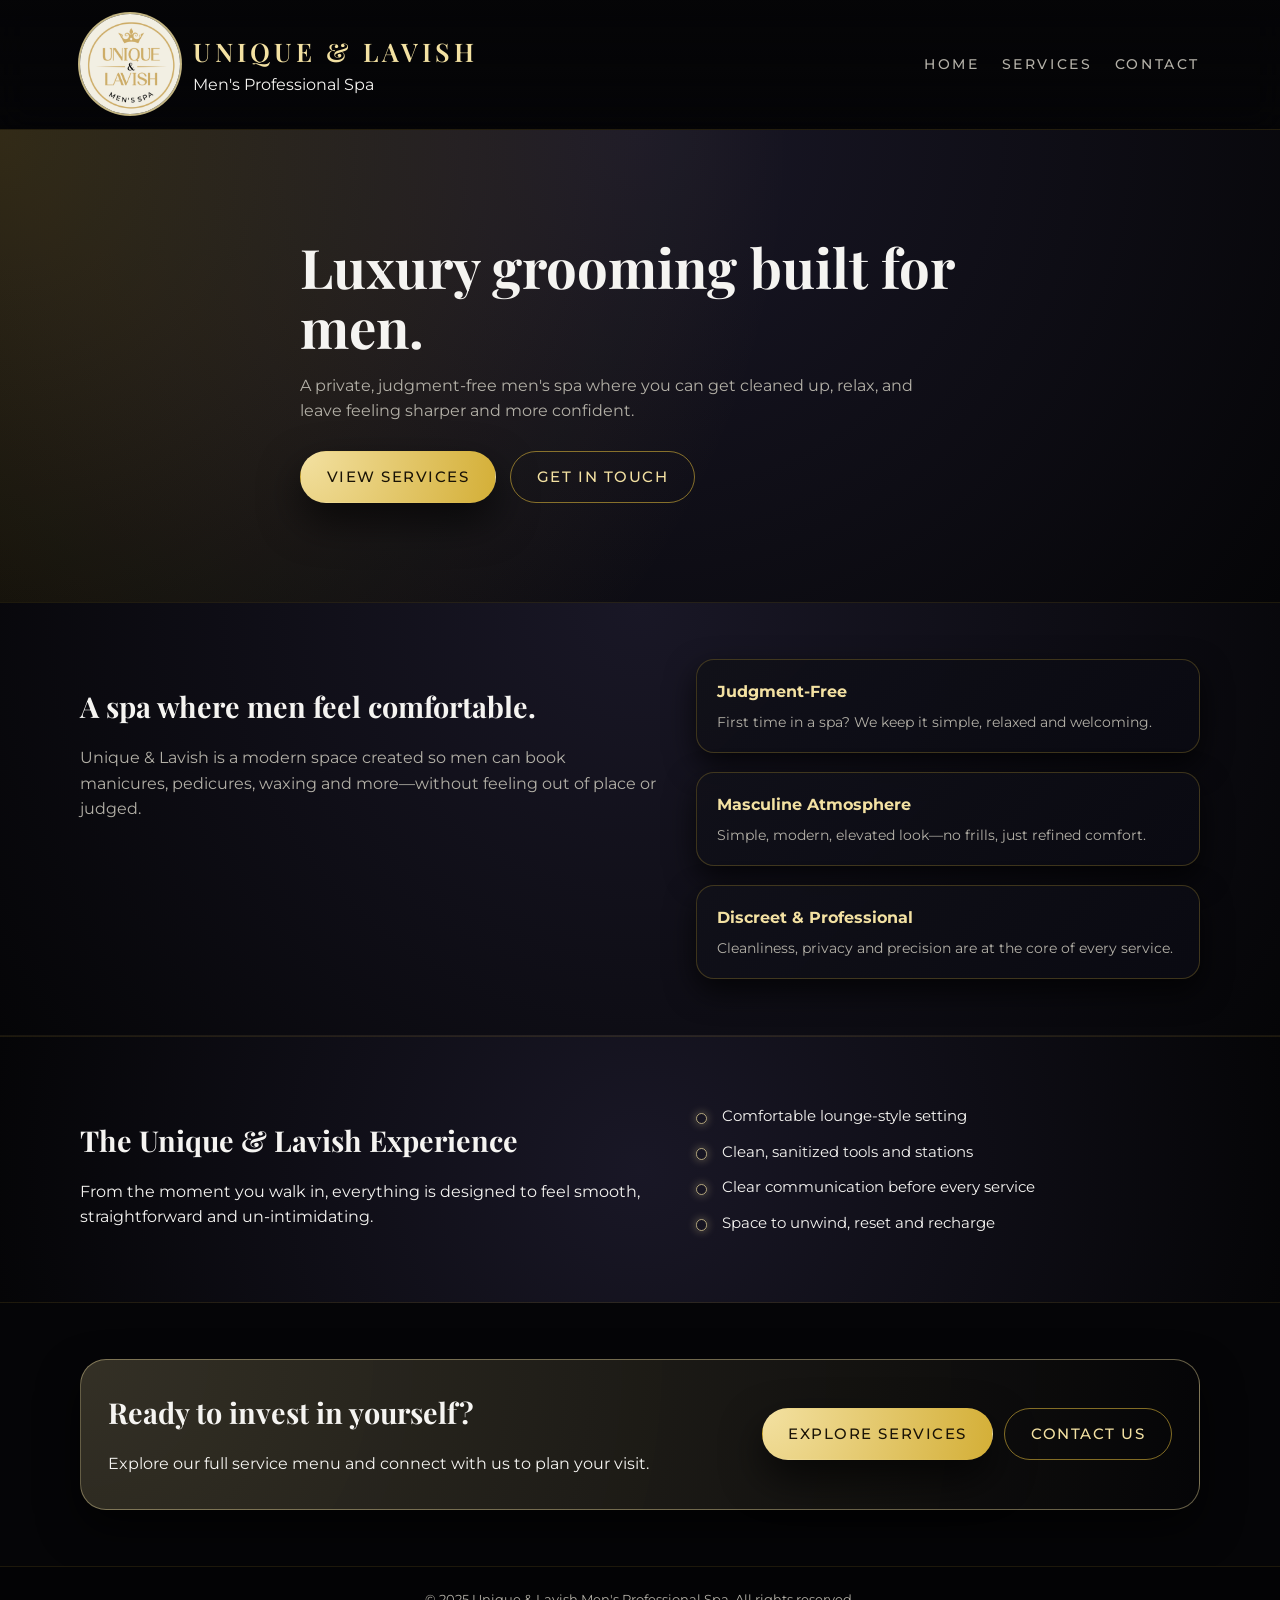
<file: index.html>
<!DOCTYPE html>
<html lang="en">
<head>
  <meta charset="UTF-8" />
  <meta name="viewport" content="width=device-width, initial-scale=1.0" />
  <title>Unique &amp; Lavish Men's Professional Spa</title>

  <link rel="preconnect" href="https://fonts.googleapis.com">
  <link rel="preconnect" href="https://fonts.gstatic.com" crossorigin>
  <link href="https://fonts.googleapis.com/css2?family=Playfair+Display:wght@500;700&family=Montserrat:wght@300;400;500;600&display=swap" rel="stylesheet">

  <link rel="stylesheet" href="styles.css" />
</head>
<body>
  <header class="site-header">
    <div class="container header-inner">
      <div class="brand">
        <img src="images/logo-round2.png" alt="Unique & Lavish Men's Spa logo" class="brand-logo">
        <div class="brand-text">
          <span class="brand-name">Unique &amp; Lavish</span>
          <span class="brand-tagline">Men's Professional Spa</span>
        </div>
      </div>

      <nav class="main-nav">
        <a href="index.html">Home</a>
        <a href="services.html">Services</a>
        <a href="contact.html">Contact</a>
      </nav>
    </div>
  </header>

  <main>
    <!-- HERO SECTION -->
    <section class="hero">
      <div class="hero-overlay"></div>
      <div class="container hero-content">
        <h1>Luxury grooming built for men.</h1>
        <p class="hero-subtitle">
          A private, judgment-free men's spa where you can get cleaned up,
          relax, and leave feeling sharper and more confident.
        </p>
        <div class="hero-actions">
          <a href="services.html" class="btn btn-primary">View Services</a>
          <a href="contact.html" class="btn btn-ghost">Get in Touch</a>
        </div>
      </div>
    </section>

    <!-- ABOUT / SAFE SPACE SECTION -->
    <section class="section section-about">
      <div class="container about-grid">
        <div>
          <h2>A spa where men feel comfortable.</h2>
          <p>
            Unique &amp; Lavish is a modern space created so men can book manicures,
            pedicures, waxing and more—without feeling out of place or judged.
          </p>
        </div>
        <div class="about-highlights">
          <div class="highlight-card">
            <h3>Judgment-Free</h3>
            <p>
              First time in a spa? We keep it simple, relaxed and welcoming.
            </p>
          </div>
          <div class="highlight-card">
            <h3>Masculine Atmosphere</h3>
            <p>
              Simple, modern, elevated look—no frills, just refined comfort.
            </p>
          </div>
          <div class="highlight-card">
            <h3>Discreet &amp; Professional</h3>
            <p>
              Cleanliness, privacy and precision are at the core of every service.
            </p>
          </div>
        </div>
      </div>
    </section>

    <!-- EXPERIENCE / VALUES STRIP -->
    <section class="section section-experience">
      <div class="container experience-inner">
        <div>
          <h2>The Unique &amp; Lavish Experience</h2>
          <p>
            From the moment you walk in, everything is designed to feel smooth,
            straightforward and un-intimidating.
          </p>
        </div>
        <ul class="experience-list">
          <li>Comfortable lounge-style setting</li>
          <li>Clean, sanitized tools and stations</li>
          <li>Clear communication before every service</li>
          <li>Space to unwind, reset and recharge</li>
        </ul>
      </div>
    </section>

    <!-- SIMPLE CTA -->
    <section class="section section-cta">
      <div class="container cta-inner">
        <div>
          <h2>Ready to invest in yourself?</h2>
          <p>
            Explore our full service menu and connect with us to plan your visit.
          </p>
        </div>
        <div class="cta-actions">
          <a href="services.html" class="btn btn-primary">Explore Services</a>
          <a href="contact.html" class="btn btn-ghost">Contact Us</a>
        </div>
      </div>
    </section>
  </main>

  <footer class="site-footer">
    <div class="container footer-inner">
      <span>© 2025 Unique &amp; Lavish Men's Professional Spa. All rights reserved.</span>
    </div>
  </footer>
</body>
</html>
</file>
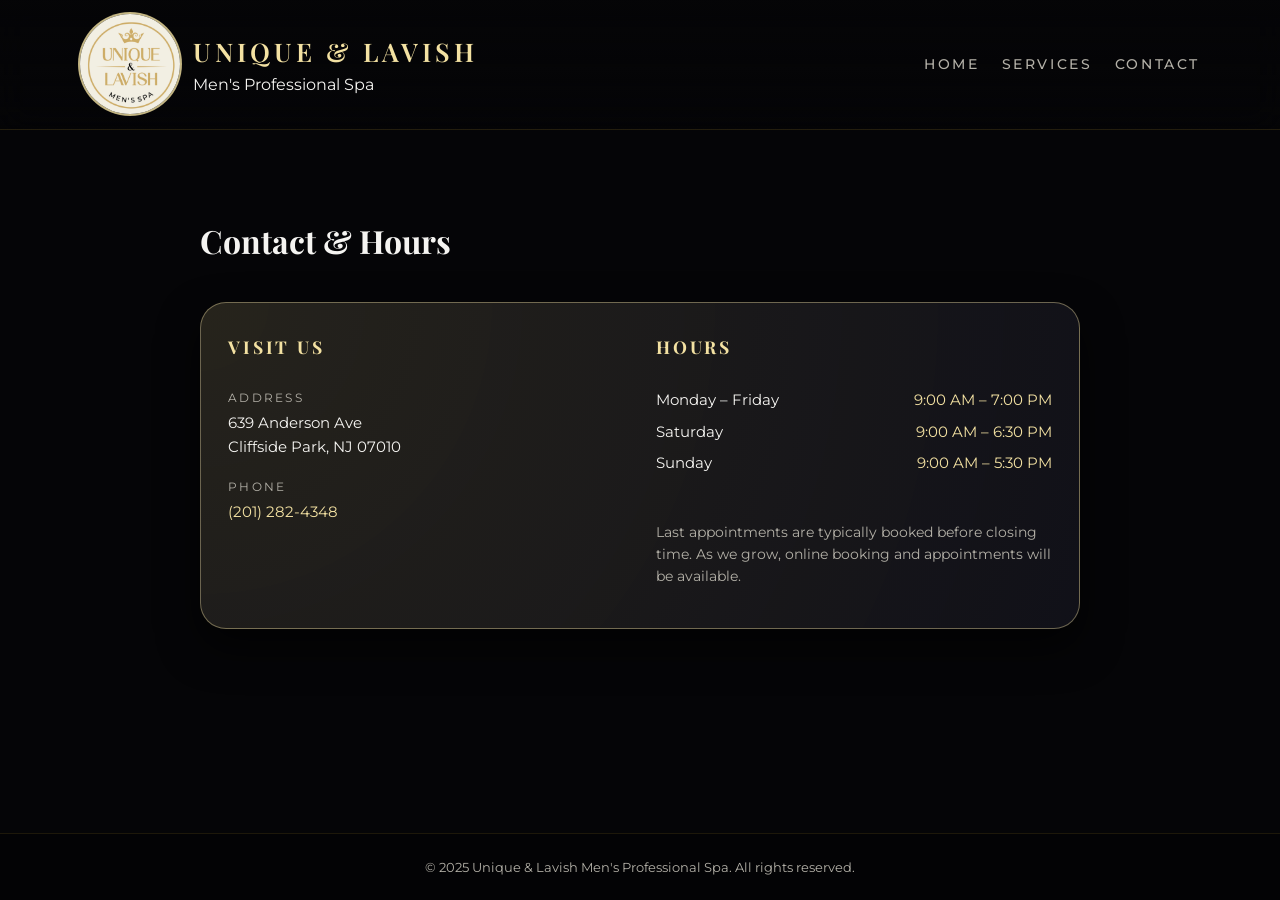
<file: contact.html>
<!DOCTYPE html>
<html lang="en">
<head>
  <meta charset="UTF-8" />
  <meta name="viewport" content="width=device-width, initial-scale=1.0" />
  <title>Contact | Unique &amp; Lavish Men's Professional Spa</title>
  <link rel="preconnect" href="https://fonts.googleapis.com">
  <link rel="preconnect" href="https://fonts.gstatic.com" crossorigin>
  <link href="https://fonts.googleapis.com/css2?family=Playfair+Display:wght@500;700&family=Montserrat:wght@300;400;500;600&display=swap" rel="stylesheet">
  <link rel="stylesheet" href="styles.css" />
</head>
<body class="page">
    <header class="site-header">
    <div class="container header-inner">
      <div class="brand">
        <img src="images/logo-round2.png" alt="Unique & Lavish Men's Spa logo" class="brand-logo">
        <div class="brand-text">
          <span class="brand-name">Unique &amp; Lavish</span>
          <span class="brand-tagline">Men's Professional Spa</span>
        </div>
      </div>

      <nav class="main-nav">
        <a href="index.html">Home</a>
        <a href="services.html">Services</a>
        <a href="contact.html">Contact</a>
      </nav>
    </div>
  </header>

  <main class="page-main">
    <div class="container contact-layout">
      <header class="contact-header">
        <h1 class="page-title">Contact &amp; Hours</h1>
      </header>

      <section class="contact-card">
        <div class="contact-grid">
          <div class="contact-column">
            <h2 class="contact-subtitle">Visit Us</h2>
            <div class="contact-line">
              <span class="contact-label">Address</span>
              <span class="contact-value">
                639 Anderson Ave<br />
                Cliffside Park, NJ 07010
              </span>
            </div>

            <div class="contact-line">
              <span class="contact-label">Phone</span>
              <a class="contact-value contact-link" href="tel:12012824348">
                (201) 282-4348
              </a>
            </div>
          </div>

          <div class="contact-column">
            <h2 class="contact-subtitle">Hours</h2>
            <ul class="hours-list">
              <li><span>Monday – Friday</span><span>9:00 AM – 7:00 PM</span></li>
              <li><span>Saturday</span><span>9:00 AM – 6:30 PM</span></li>
              <li><span>Sunday</span><span>9:00 AM – 5:30 PM</span></li>
            </ul>
            <p class="hours-note">
              Last appointments are typically booked before closing time. As we grow,
              online booking and appointments will be available.
            </p>
          </div>
        </div>
      </section>
    </div>
  </main>

  <footer class="site-footer">
    <div class="container footer-inner">
      <span>© 2025 Unique &amp; Lavish Men's Professional Spa. All rights reserved.</span>
    </div>
  </footer>
</body>
</html>
</file>
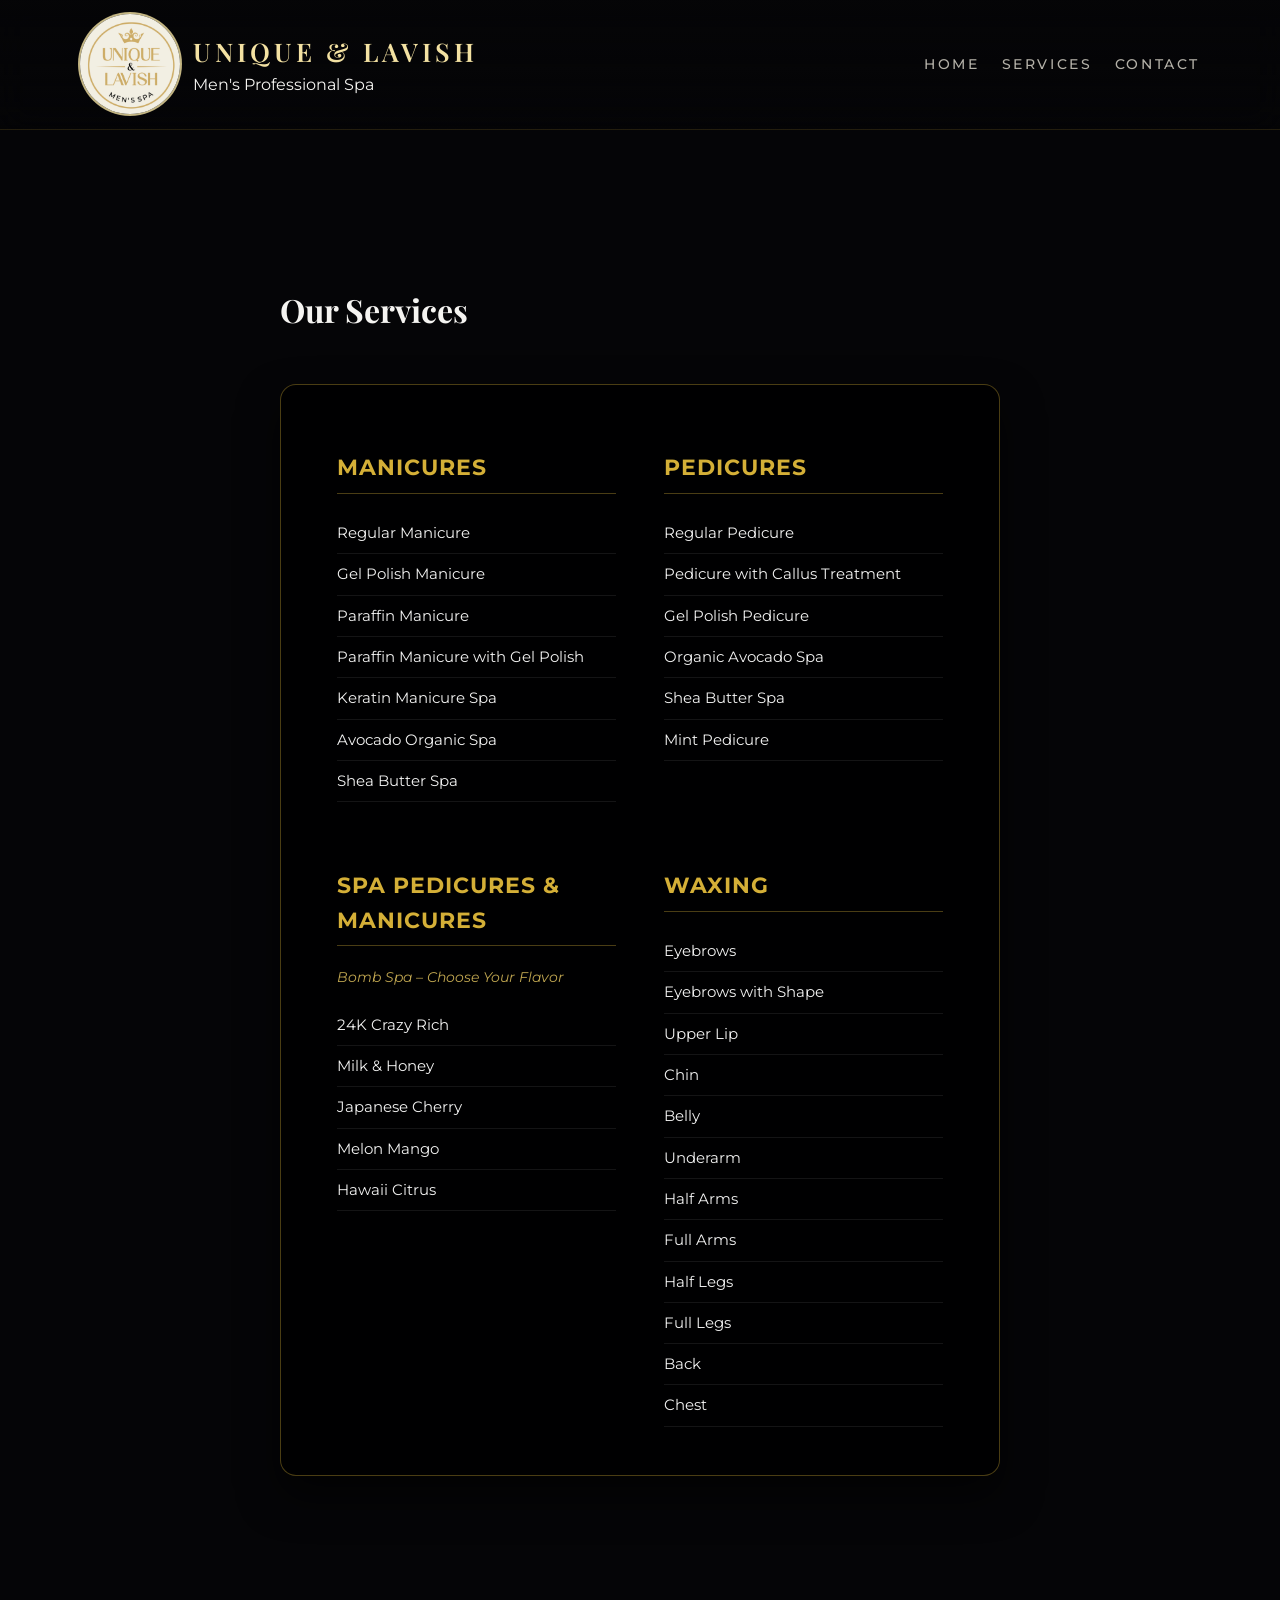
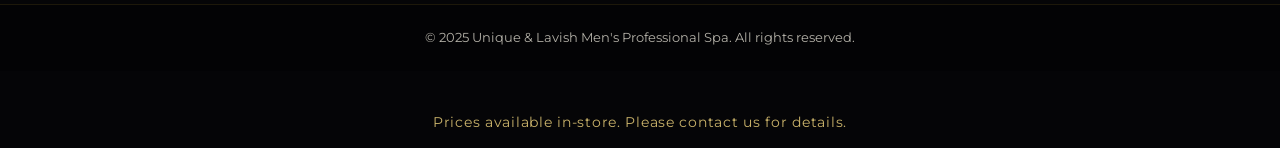
<file: services.html>
<!DOCTYPE html>
<html lang="en">
<head>
  <meta charset="UTF-8" />
  <meta name="viewport" content="width=device-width, initial-scale=1.0" />
  <title>Services | Unique &amp; Lavish Men's Professional Spa</title>
  <link rel="preconnect" href="https://fonts.googleapis.com">
  <link rel="preconnect" href="https://fonts.gstatic.com" crossorigin>
  <link href="https://fonts.googleapis.com/css2?family=Playfair+Display:wght@500;700&family=Montserrat:wght@300;400;500;600&display=swap" rel="stylesheet">
  <link rel="stylesheet" href="styles.css" />
</head>
<body class="page">
    <header class="site-header">
    <div class="container header-inner">
      <div class="brand">
        <img src="images/logo-round2.png" alt="Unique & Lavish Men's Spa logo" class="brand-logo">
        <div class="brand-text">
          <span class="brand-name">Unique &amp; Lavish</span>
          <span class="brand-tagline">Men's Professional Spa</span>
        </div>
      </div>

      <nav class="main-nav">
        <a href="index.html">Home</a>
        <a href="services.html">Services</a>
        <a href="contact.html">Contact</a>
      </nav>
    </div>
  </header>

  <main class="page-main">
    <div class="container services-layout">
    
      <section class="services">
    <h1 class="page-title">Our Services</h1>

    <div class="menu-grid">

      <div class="menu-section">
        <h2>Manicures</h2>
        <ul>
          <li>Regular Manicure</li>
          <li>Gel Polish Manicure</li>
          <li>Paraffin Manicure</li>
          <li>Paraffin Manicure with Gel Polish</li>
          <li>Keratin Manicure Spa</li>
          <li>Avocado Organic Spa</li>
          <li>Shea Butter Spa</li>
        </ul>
      </div>

      <div class="menu-section">
        <h2>Pedicures</h2>
        <ul>
          <li>Regular Pedicure</li>
          <li>Pedicure with Callus Treatment</li>
          <li>Gel Polish Pedicure</li>
          <li>Organic Avocado Spa</li>
          <li>Shea Butter Spa</li>
          <li>Mint Pedicure</li>
        </ul>
      </div>

      <div class="menu-section">
        <h2>Spa Pedicures & Manicures</h2>
        <p class="menu-subtitle">Bomb Spa – Choose Your Flavor</p>
        <ul>
          <li>24K Crazy Rich</li>
          <li>Milk & Honey</li>
          <li>Japanese Cherry</li>
          <li>Melon Mango</li>
          <li>Hawaii Citrus</li>
        </ul>
      </div>

      <div class="menu-section">
        <h2>Waxing</h2>
        <ul>
          <li>Eyebrows</li>
          <li>Eyebrows with Shape</li>
          <li>Upper Lip</li>
          <li>Chin</li>
          <li>Belly</li>
          <li>Underarm</li>
          <li>Half Arms</li>
          <li>Full Arms</li>
          <li>Half Legs</li>
          <li>Full Legs</li>
          <li>Back</li>
          <li>Chest</li>
        </ul>
      </div>

    </div>
  </div>
</section>
    </div>
  </main>

  <footer class="site-footer">
    <div class="container footer-inner">
      <span>© 2025 Unique &amp; Lavish Men's Professional Spa. All rights reserved.</span>
    </div>
  </footer>
</body>
</html>
<p class="price-note">
  Prices available in-store. Please contact us for details.
</p>
</file>
<file: styles.css>
:root {
  --bg-main: #050507;
  --bg-elevated: #111119;
  --bg-soft: #171725;
  --gold: #d4af37;
  --gold-soft: #f3e1a2;
  --text-main: #f5f4f1;
  --text-muted: #b3b0a7;
  --border-subtle: rgba(212, 175, 55, 0.25);
  --radius-lg: 18px;
  --radius-xl: 26px;
  --shadow-soft: 0 18px 40px rgba(0, 0, 0, 0.65);
}

*,
*::before,
*::after {
  box-sizing: border-box;
}

body {
  margin: 0;
  font-family: "Montserrat", system-ui, -apple-system, BlinkMacSystemFont, "Segoe UI", sans-serif;
  background-color: var(--bg-main);
  color: var(--text-main);
  line-height: 1.6;
}

.container {
  width: min(1120px, 100% - 2.5rem);
  margin-inline: auto;
}

.site-header {
  position: sticky;
  top: 0;
  z-index: 50;
  backdrop-filter: blur(16px);
  background: linear-gradient(to bottom, rgba(5, 5, 7, 0.95), rgba(5, 5, 7, 0.6), transparent);
  border-bottom: 1px solid rgba(212, 175, 55, 0.15);
}

.header-inner {
  display: flex;
  align-items: center;
  justify-content: space-between;
  padding-block: 0.9rem;
  gap: 1.25rem;
}

.brand {
  display: flex;
  align-items: center;
  gap: 0.8rem;
}

.brand-logo {
  width: 100px;
  height: 100px;
  border-radius: 50%;
  object-fit: cover;
  box-shadow: 0 0 0 2px rgba(243, 225, 162, 0.8);
}

.brand-text {
  display: flex;
  flex-direction: column;
}

.brand-name {
  font-family: "Playfair Display", serif;
  font-size: 1.6rem;
  font-weight: 600;
  letter-spacing: 0.16em;
  text-transform: uppercase;
  color: var(--gold-soft);
}

.main-nav {
  display: flex;
  align-items: center;
  gap: 1.4rem;
  font-size: 0.9rem;
}

.main-nav a {
  text-decoration: none;
  color: var(--text-muted);
  text-transform: uppercase;
  letter-spacing: 0.18em;
  font-weight: 500;
  position: relative;
}

.main-nav a::after {
  content: "";
  position: absolute;
  left: 0;
  bottom: -0.35rem;
  width: 0;
  height: 1px;
  background: linear-gradient(90deg, var(--gold), var(--gold-soft));
  transition: width 0.25s ease;
}

.main-nav a:hover {
  color: var(--text-main);
}

.main-nav a:hover::after {
  width: 100%;
}

.btn {
  display: inline-flex;
  align-items: center;
  justify-content: center;
  padding: 0.8rem 1.6rem;
  border-radius: 999px;
  text-decoration: none;
  font-size: 0.95rem;
  font-weight: 500;
  letter-spacing: 0.1em;
  text-transform: uppercase;
  border: 1px solid transparent;
  cursor: pointer;
  transition: transform 0.15s ease, box-shadow 0.15s ease, background 0.15s ease, border-color 0.15s ease, color 0.15s ease;
}

.btn-primary {
  background: radial-gradient(circle at top left, var(--gold-soft), var(--gold));
  color: #1a1306;
  box-shadow: var(--shadow-soft);
}

.btn-primary:hover {
  transform: translateY(-1px);
  box-shadow: 0 14px 30px rgba(0, 0, 0, 0.85);
}

.btn-ghost {
  background: transparent;
  color: var(--gold-soft);
  border-color: rgba(212, 175, 55, 0.6);
}

.btn-ghost:hover {
  background: rgba(212, 175, 55, 0.05);
  border-color: var(--gold-soft);
}

.hero {
  position: relative;
  padding-block: 5.5rem 5rem;
  background: radial-gradient(circle at top, #191726, #050507);
  color: var(--text-main);
}

.hero-overlay {
  position: absolute;
  inset: 0;
  background: radial-gradient(circle at top left, rgba(212, 175, 55, 0.2), transparent 58%);
  mix-blend-mode: screen;
}

.hero-content {
  position: relative;
  max-width: 680px;
  padding-block: 1.2rem;
}

.hero-badge {
  display: inline-flex;
  align-items: center;
  gap: 0.5rem;
  padding: 0.3rem 0.9rem;
  border-radius: 999px;
  border: 1px solid rgba(243, 225, 162, 0.55);
  background: rgba(0, 0, 0, 0.6);
  font-size: 0.72rem;
  text-transform: uppercase;
  letter-spacing: 0.16em;
  color: var(--gold-soft);
  margin-bottom: 1.1rem;
}

.hero h1 {
  font-family: "Playfair Display", serif;
  font-size: clamp(2.3rem, 3vw + 1.6rem, 3.4rem);
  line-height: 1.1;
  margin: 0 0 1rem;
}

.hero-subtitle {
  font-size: 1rem;
  color: var(--text-muted);
  max-width: 40rem;
  margin-bottom: 1.7rem;
}

.hero-actions {
  display: flex;
  flex-wrap: wrap;
  gap: 0.9rem;
}

.section {
  padding-block: 3.5rem;
}

.section h2 {
  font-family: "Playfair Display", serif;
  font-size: 1.8rem;
  margin-bottom: 0.8rem;
}

.section-intro {
  color: var(--text-muted);
  max-width: 34rem;
  margin-bottom: 2rem;
}

/* About */

.section-about {
  background: radial-gradient(circle at top, #191726, #050507);
  border-top: 1px solid rgba(212, 175, 55, 0.12);
  border-bottom: 1px solid rgba(212, 175, 55, 0.08);
}

.about-grid {
  display: grid;
  grid-template-columns: minmax(0, 1.6fr) minmax(0, 1.4fr);
  gap: 2.5rem;
  align-items: flex-start;
}

.section-about p {
  color: var(--text-muted);
}

.about-highlights {
  display: grid;
  gap: 1.2rem;
}

.highlight-card {
  background: linear-gradient(135deg, rgba(17, 17, 25, 0.95), rgba(10, 10, 18, 0.98));
  border-radius: var(--radius-lg);
  border: 1px solid var(--border-subtle);
  padding: 1.15rem 1.25rem;
  box-shadow: 0 12px 30px rgba(0, 0, 0, 0.7);
}

.highlight-card h3 {
  font-size: 1rem;
  margin: 0 0 0.4rem;
  color: var(--gold-soft);
}

.highlight-card p {
  margin: 0;
  font-size: 0.9rem;
}

/* Experience */

.section-experience {
  background: radial-gradient(circle at center, #191726, #050507);
  border-top: 1px solid rgba(212, 175, 55, 0.12);
  border-bottom: 1px solid rgba(212, 175, 55, 0.12);
}

.experience-inner {
  display: grid;
  grid-template-columns: minmax(0, 1.6fr) minmax(0, 1.4fr);
  gap: 2.5rem;
  align-items: center;
}

.experience-list {
  list-style: none;
  margin: 0;
  padding: 0;
  display: grid;
  gap: 0.7rem;
}

.experience-list li {
  position: relative;
  padding-left: 1.6rem;
  font-size: 0.95rem;
  color: var(--text-main);
}

.experience-list li::before {
  content: "";
  position: absolute;
  left: 0;
  top: 0.55rem;
  width: 0.7rem;
  height: 0.7rem;
  border-radius: 999px;
  border: 1px solid rgba(243, 225, 162, 0.7);
  box-shadow: 0 0 10px rgba(243, 225, 162, 0.4);
}

/* CTA */

.section-cta {
  background: #050507;
}

.cta-inner {
  display: flex;
  flex-wrap: wrap;
  align-items: center;
  justify-content: space-between;
  gap: 1.5rem;
  border-radius: var(--radius-xl);
  border: 1px solid rgba(243, 225, 162, 0.4);
  padding: 1.8rem 1.7rem;
  background: radial-gradient(circle at top left, rgba(243, 225, 162, 0.2), rgba(5, 5, 7, 0.98));
  box-shadow: var(--shadow-soft);
}

.section-cta h2 {
  margin-top: 0;
}

.section-cta p {
  margin-bottom: 0.2rem;
}

.cta-actions {
  display: flex;
  flex-wrap: wrap;
  gap: 0.7rem;
}

.cta-actions .btn {
  min-width: 160px;
}

/* Footer */

.site-footer {
  border-top: 1px solid rgba(212, 175, 55, 0.12);
  padding-block: 1.4rem;
  background: #030305;
}

.footer-inner {
  text-align: center;
  font-size: 0.82rem;
  color: var(--text-muted);
}

/* Simple page layout for other pages */

.page {
  min-height: 100vh;
  display: flex;
  flex-direction: column;
}

.page-main {
  flex: 1;
  padding-block: 4rem;
}

.page-title {
  font-family: "Playfair Display", serif;
  font-size: 2rem;
  margin-bottom: 0.75rem;
}

.page-intro {
  color: var(--text-muted);
  max-width: 36rem;
  margin-bottom: 2rem;
}

/* Responsive */

@media (max-width: 820px) {
  .header-inner {
    flex-direction: column;
    align-items: flex-start;
  }

  .main-nav {
    flex-wrap: wrap;
    justify-content: flex-start;
  }

  .about-grid,
  .experience-inner {
    grid-template-columns: minmax(0, 1fr);
  }

  .cta-inner {
    align-items: flex-start;
  }

  .hero {
    padding-block: 4.4rem 4rem;
  }
}

@media (max-width: 520px) {
  .main-nav {
    font-size: 0.78rem;
    gap: 0.9rem;
  }

  .brand-logo {
    width: 44px;
    height: 44px;
  }

  .hero-actions {
    flex-direction: column;
    align-items: stretch;
  }
}


/* Services page layout */

.services-layout {
  max-width: 720px;
}

.services-header {
  margin-bottom: 2.3rem;
}

.services-card {
  background: radial-gradient(circle at top left, rgba(243, 225, 162, 0.16), rgba(17, 17, 25, 0.98));
  border-radius: var(--radius-xl);
  border: 1px solid rgba(243, 225, 162, 0.4);
  padding: 1.9rem 1.7rem 1.7rem;
  box-shadow: var(--shadow-soft);
}

.services-section-title {
  font-family: "Playfair Display", serif;
  font-size: 1.2rem;
  text-transform: uppercase;
  letter-spacing: 0.18em;
  color: var(--gold-soft);
  margin-top: 0;
  margin-bottom: 1.1rem;
}

.service-list {
  list-style: none;
  margin: 0;
  padding: 0;
  display: flex;
  flex-direction: column;
  gap: 0.8rem;
}

.service-item {
  display: flex;
  align-items: baseline;
  justify-content: space-between;
  gap: 1rem;
  padding-bottom: 0.6rem;
  border-bottom: 1px solid rgba(243, 225, 162, 0.24);
}

.service-info {
  display: flex;
  flex-direction: column;
}

.service-name {
  font-size: 1rem;
  font-weight: 500;
}

.service-meta {
  font-size: 0.8rem;
  text-transform: uppercase;
  letter-spacing: 0.16em;
  color: var(--text-muted);
  margin-top: 0.1rem;
}

.service-price {
  font-size: 1rem;
  font-weight: 600;
  color: var(--gold-soft);
  white-space: nowrap;
}

.services-note {
  margin-top: 1.4rem;
  font-size: 0.86rem;
  color: var(--text-muted);
}

@media (max-width: 520px) {
  .services-card {
    padding-inline: 1.2rem;
  }

  .service-item {
    flex-direction: row;
    align-items: flex-start;
  }
}


/* Contact page layout */

.contact-layout {
  max-width: 880px;
}

.contact-header {
  margin-bottom: 2.2rem;
}

.contact-card {
  background: radial-gradient(circle at top left, rgba(243, 225, 162, 0.14), rgba(17, 17, 25, 0.98));
  border-radius: var(--radius-xl);
  border: 1px solid rgba(243, 225, 162, 0.4);
  padding: 1.9rem 1.7rem 1.7rem;
  box-shadow: var(--shadow-soft);
}

.contact-grid {
  display: grid;
  grid-template-columns: minmax(0, 1.1fr) minmax(0, 1.1fr);
  gap: 2rem;
}

.contact-column {
  display: flex;
  flex-direction: column;
  gap: 1.1rem;
}

.contact-subtitle {
  font-family: "Playfair Display", serif;
  font-size: 1.1rem;
  text-transform: uppercase;
  letter-spacing: 0.16em;
  color: var(--gold-soft);
  margin-top: 0;
  margin-bottom: 0.6rem;
}

.contact-line {
  display: flex;
  flex-direction: column;
  gap: 0.15rem;
}

.contact-label {
  font-size: 0.78rem;
  text-transform: uppercase;
  letter-spacing: 0.18em;
  color: var(--text-muted);
}

.contact-value {
  font-size: 0.96rem;
}

.contact-link {
  text-decoration: none;
  color: var(--gold-soft);
}

.contact-link:hover {
  text-decoration: underline;
}

.hours-list {
  list-style: none;
  margin: 0 0 0.9rem;
  padding: 0;
  display: flex;
  flex-direction: column;
  gap: 0.45rem;
}

.hours-list li {
  display: flex;
  justify-content: space-between;
  gap: 1rem;
  font-size: 0.95rem;
}

.hours-list li span:first-child {
  color: var(--text-main);
}

.hours-list li span:last-child {
  color: var(--gold-soft);
  white-space: nowrap;
}

.hours-note {
  font-size: 0.86rem;
  color: var(--text-muted);
}

/* Responsive contact layout */

@media (max-width: 720px) {
  .contact-grid {
    grid-template-columns: minmax(0, 1fr);
  }

  .contact-card {
    padding-inline: 1.3rem;
  }

  .hours-list li {
    flex-direction: row;
    justify-content: space-between;
  }
}

@media (max-width: 480px) {
  .hours-list li {
    flex-direction: column;
    align-items: flex-start;
  }

  .hours-list li span:last-child {
    white-space: normal;
  }
}
/* === Services Menu Enhancements === */

.menu-grid {
  display: grid;
  grid-template-columns: repeat(auto-fit, minmax(260px, 1fr));
  gap: 2.5rem;
  margin-top: 3rem;
}

.menu-section h2 {
  color: var(--gold, #d4af37);
  margin-bottom: 1rem;
  letter-spacing: 1px;
}

.menu-section ul {
  list-style: none;
  padding: 0;
}

.menu-section li {
  padding: 0.45rem 0;
  border-bottom: 1px solid rgba(212, 175, 55, 0.15);
}

.menu-subtitle {
  font-size: 0.9rem;
  color: #bbb;
  margin-bottom: 0.75rem;
}

.price-note {
  text-align: center;
  margin-top: 3rem;
  font-size: 0.9rem;
  color: #aaa;
}
/* =========================================
   SERVICES PAGE – LUXURY MENU STYLING
   ========================================= */

/* Services section spacing */
.services {
  padding: 4rem 0;
}

/* Framed menu card */
.menu-grid {
  background: rgba(0, 0, 0, 0.85);
  border: 1px solid rgba(212, 175, 55, 0.35);
  border-radius: 16px;
  padding: 3rem 3.5rem;
  margin-top: 3rem;
  box-shadow: 0 20px 40px rgba(0, 0, 0, 0.6);

  display: grid;
  grid-template-columns: 1fr; /* mobile default */
  gap: 3rem;
}

/* Desktop: 2-column layout */
@media (min-width: 992px) {
  .menu-grid {
    grid-template-columns: 1fr 1fr;
  }
}

/* Menu sections */
.menu-section h2 {
  color: #d4af37;
  font-size: 1.35rem;
  margin-bottom: 1.2rem;
  letter-spacing: 1px;
  text-transform: uppercase;
  border-bottom: 1px solid rgba(212, 175, 55, 0.35);
  padding-bottom: 0.5rem;
}

/* Menu lists */
.menu-section ul {
  list-style: none;
  padding: 0;
  margin: 0;
}

.menu-section li {
  padding: 0.5rem 0;
  font-size: 0.95rem;
  color: #f1f1f1;
  border-bottom: 1px solid rgba(255, 255, 255, 0.08);
}

/* Spa flavor subtitle */
.menu-subtitle {
  font-size: 0.9rem;
  color: #bfa550;
  margin-bottom: 1rem;
  font-style: italic;
}

/* Price note (this was invisible before) */
.price-note {
  margin-top: 2.5rem;
  text-align: center;
  font-size: 0.9rem;
  color: #c9b26a;
  letter-spacing: 0.05em;
}
</file>
